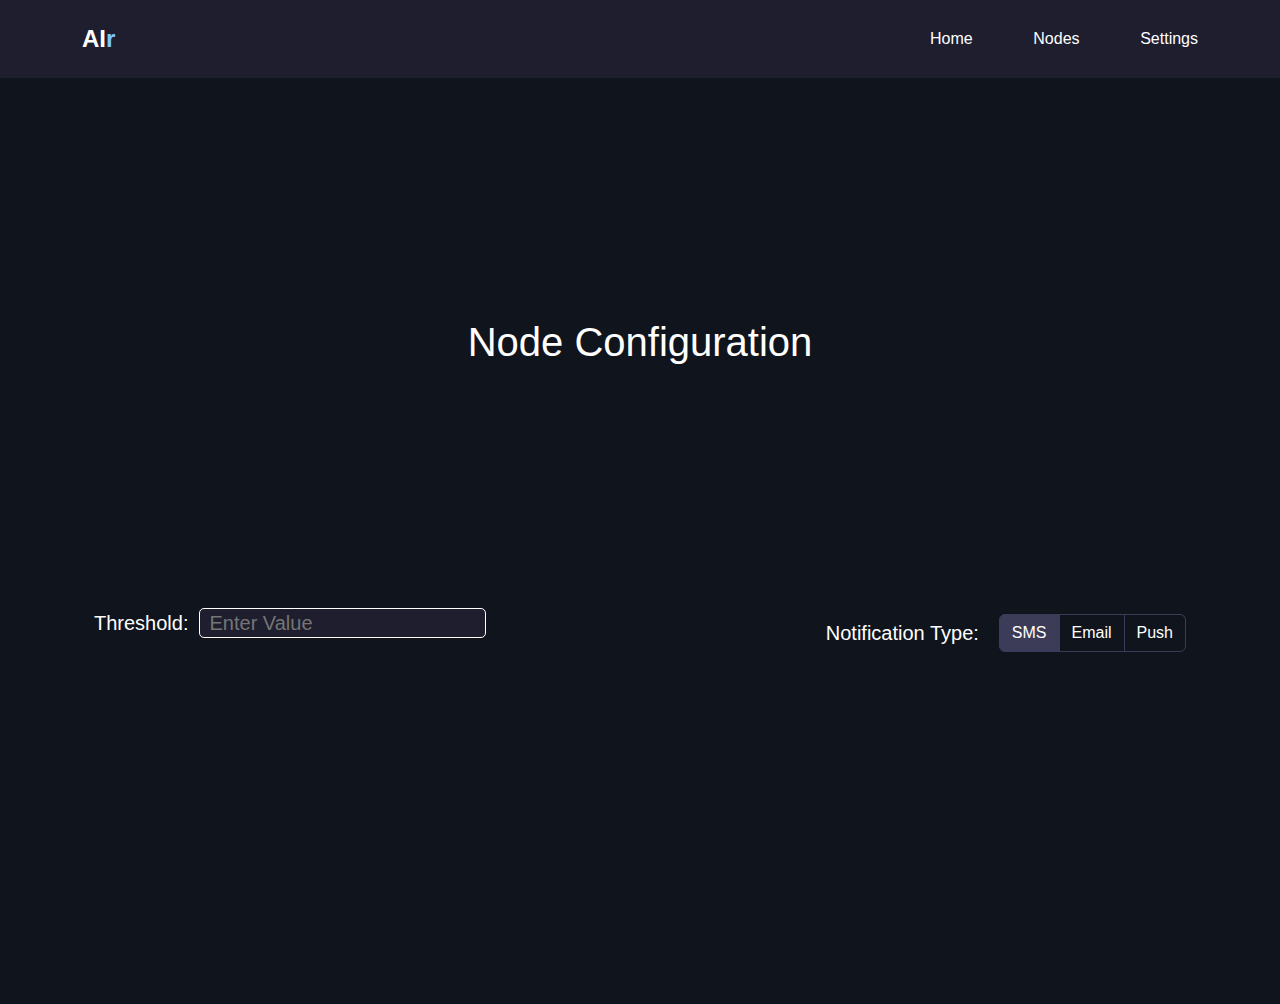
<file: frontend/settings.html>
<!DOCTYPE html>
<html lang="en">

<head>
    <meta charset="UTF-8">
    <meta name="viewport" content="width=device-width, initial-scale=1.0">
    <title>AIr Node Monitoring - Settings</title>
    <link href="https://cdn.jsdelivr.net/npm/bootstrap@5.3.3/dist/css/bootstrap.min.css" rel="stylesheet"
        integrity="sha384-QWTKZyjpPEjISv5WaRU9OFeRpok6YctnYmDr5pNlyT2bRjXh0JMhjY6hW+ALEwIH" crossorigin="anonymous">
    <link rel="stylesheet" href="settingsstyles.css">
</head>

<body>

    <header>
        <!-- Navigation Container -->
        <div class="container" id="nav">
            <!-- Logo -->
            <div class="logo">AI<span>r</span></div>

            <!-- Navigation Links -->
            <ul>
                <li><a href="index.html" class="current">Home</a></li>
                <li><a href="nodes.html">Nodes</a></li>
                <li><a href="settings.html">Settings</a></li>
            </ul>
        </div>
    </header>
    <div class="container">
        <section class="container node-configuration">
            <h3>Node Configuration</h3>
            <div class="node-configuration-data">


                <div class="th-value">
                    <label for="threshold">Threshold:</label>
                    <input type="text" id="threshold" placeholder="Enter Value">
                </div>
                <div class="noti">
                    <div class="noti-type">
                        <label>Notification Type:</label>
                    </div>
                    <div class="btn-group" role="group" aria-label="Basic radio toggle button group">
                        <input type="radio" class="btn-check" name="btnradio" id="btnradio1" autocomplete="off" checked>
                        <label class="btn btn-outline-primary" for="btnradio1">SMS</label>

                        <input type="radio" class="btn-check" name="btnradio" id="btnradio2" autocomplete="off">
                        <label class="btn btn-outline-primary" for="btnradio2">Email</label>

                        <input type="radio" class="btn-check" name="btnradio" id="btnradio3" autocomplete="off">
                        <label class="btn btn-outline-primary" for="btnradio3">Push</label>
                    </div>
                </div>
            </div>
        </section>
    </div>

    <!-- Include your scripts here -->

    <script src="https://cdn.jsdelivr.net/npm/bootstrap@5.3.3/dist/js/bootstrap.bundle.min.js"
        integrity="sha384-YvpcrYf0tY3lHB60NNkmXc5s9fDVZLESaAA55NDzOxhy9GkcIdslK1eN7N6jIeHz"
        crossorigin="anonymous"></script>
</body>

</html>
</file>
<file: frontend/settingsstyles.css>
/* General Body and Text Styling */
body {
    display: flex;
    flex-direction: column;
    justify-content: center;
    background-color: #10141C;
    color: #fff;
    font-family: Arial, sans-serif;
    margin: 0;
    padding: 0;
    line-height: 1.6;
    text-decoration: none;
    height: 100%;
}

/* Header Styling */
header {
    /* display: flex; */
    /* justify-content: space-between; */
    /* align-items: center; */
    padding: 20px;
    background-color: #1E1E2F;
    flex-wrap: nowrap;
}

#nav {
    display: flex;
    justify-content: space-between;
    align-items: center;
}

#nav ul {
    display: flex;
    list-style-type: none;
    align-items: center;
    justify-content: space-between;
    width: 300px;

}

ul {
    margin-bottom: 0;
    margin-top: 0;
}

a {
    text-decoration: none;
    color: white;
    transition: 1s;

}

a:hover {
    text-decoration: underline;

}

.logo {
    font-size: 24px;
    font-weight: bold;
}

.logo span {
    color: #7dc8ff;
}







/* Node Configuration Section */
.node-configuration {
    margin: 15em 0em 15em;
    text-align: center;
    display: flex;
    flex-direction: column;
    justify-content: center;


}

.node-configuration h3 {
    width: 100%;
    margin: 0 0 2em;
    font-size: 40px;
}

.node-configuration div {
    margin: 3em 0 2em;
    text-align: center;
}

.node-configuration input[type="text"] {
    padding: 10px;
    width: 100%;
    height: 30px;
    max-width: 400px;
    border-radius: 5px;
    border: 1px solid #fff;
    background-color: #1E1E2F;
    color: #fff;
    margin-left: 10px;
}

.node-configuration .node-configuration-data {
    display: flex;
    justify-content: space-between;

}

.node-configuration .node-configuration-data .th-value {
    display: flex;
    justify-content: space-evenly;
    align-items: center;
    font-size: 20px;

}

.node-configuration .node-configuration-data .noti {
    display: flex;
    /* align-items: center ; */
    font-size: 20px;
    align-items: center;

}

.node-configuration .node-configuration-data .noti .noti-type {
    margin-right: 20px;
}

/* Change the color of the selected radio button label */
.btn-check:checked+.btn-outline-primary {
    background-color: #3c3c58;
    /* Set your desired background color */
    border-color: #3c3c58;
    /* Set your desired border color */
    color: white;
    /* Set text color */
}

/* Change the color of the radio button labels when they are not selected */
.btn-outline-primary {
    /* box-sizing: border-box; */
    color: #ffffff;
    /* Set your desired text color */
    border-color: #3c3c58;
    /* Set your desired border color */
}

/* Change the hover state for the radio button labels */
.btn-outline-primary:hover {
    background-color: #1E1E2F;
    /* Set hover background color */
    border-color: #1E1E2F !important;
    /* Set hover border color */
    color: white !important;
    /* Set text color on hover */
}
</file>
